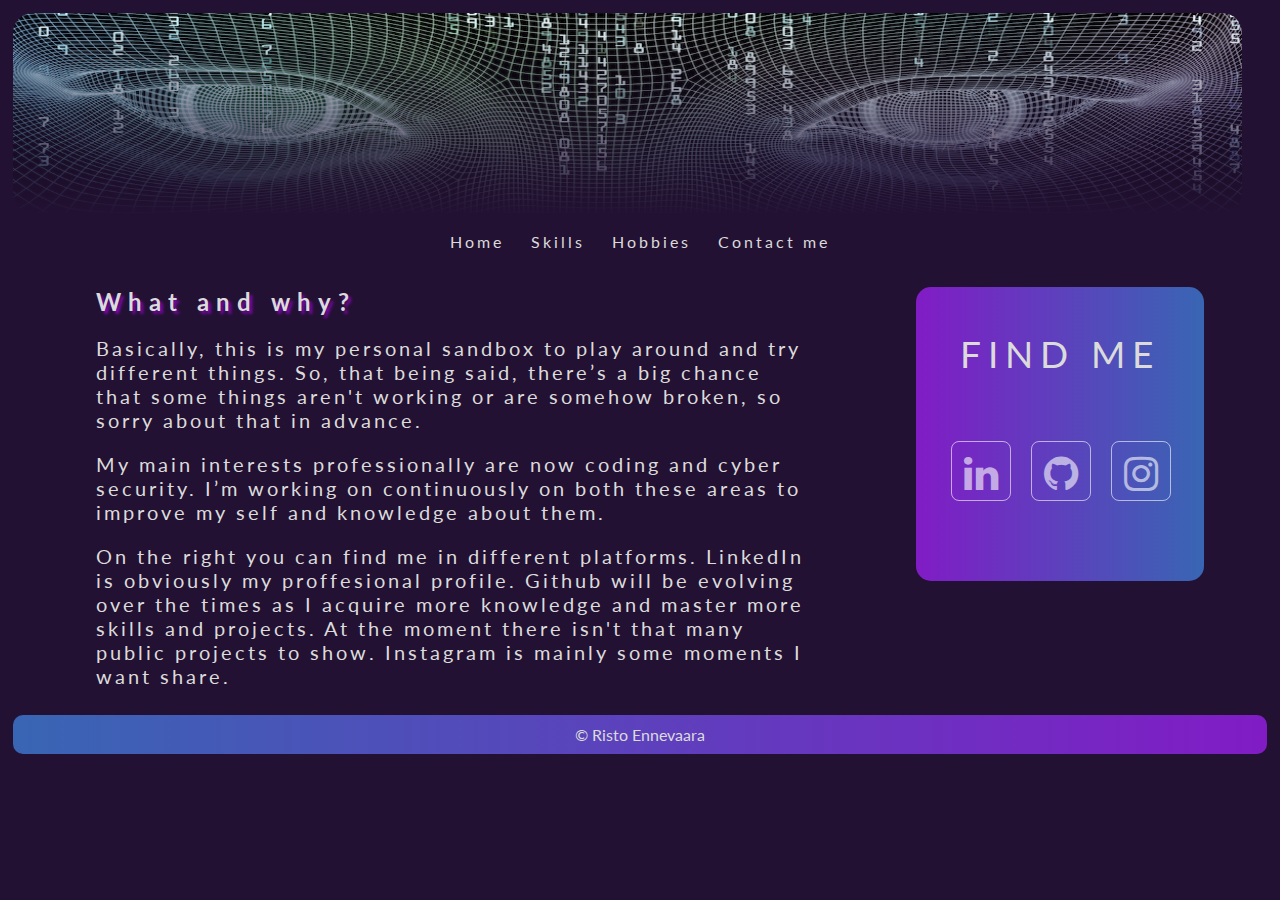
<file: index.html>
<!DOCTYPE html>
<html lang="en">
  <head>
    <meta charset="utf-8">
    <meta name="description" content="Risto Ennevaara portfolio">
    <meta name="keywords" content="portfolio, cyber, coding">
    <meta name="author" content="Risto Ennevara">
    <title>My Portfolio</title>
    <link rel="stylesheet" href="css/styles.css">
    <meta name="viewport" content="width=device-width, initial-scale=1.0">  
    <link rel="shortcut icon" href="images/favicon.ico" type="image/x-icon">
    <link rel="icon" href="images/favicon.ico" type="image/x-icon">
</head>

<!-- 
<script>
  function myFunction() {
     var element = document.body;
     element.classList.toggle("dark-mode");
  }
  </script>
-->
<body>

<div class="fade-img">
  <img src="images/eyes2.png" width="98%" height="200px" alt="Eyes on the matrix-code">
</div>

<div style="overflow:auto">
  <div class="menu">
    <a href="#">Home</a>
    <a href="skills.html">Skills</a>
    <a href="hobbies.html">Hobbies</a>
    <a href="contact.html">Contact me</a>
  <!--   
    <button onclick="myFunction()">Toggle dark mode</button>
  -->
  </div>

  <div class="right">
    <header>FIND ME</header>
   
        <link rel="stylesheet" href="https://maxcdn.bootstrapcdn.com/font-awesome/4.7.0/css/font-awesome.min.css">
<div class="center">
  <div id="social-test">
  <ul class="social">
    <li><a href="https://www.linkedin.com/in/risto-ennevaara-32a93165" target="_blank"><i class="fa fa-linkedin" aria-hidden="true"></i></a></li>
    <li><a href="https://github.com/ristoeee" target="_blank"><i class="fa fa-github" aria-hidden="true"></i></a></li>
    <li><a href="https://www.instagram.com/ristoee/" target="_blank"><i class="fa fa-instagram" aria-hidden="true"></i></a></li>
        

  </ul>
  
  </div>
</div>

    
  </div>
  
  <div class="main">
    <h2>What and why?</h2>
    <p>
      Basically, this is my personal sandbox to play around and try different things. 
      So, that being said, there’s a big chance that some things aren't working or are 
      somehow broken, so sorry about that in advance.
    </p>
    <p>
      My main interests professionally are now coding and cyber security. I’m working 
      on continuously on both these areas to improve my self and knowledge about them. 
    </p>
    <p>
      On the right you can find me in different platforms. LinkedIn is obviously my 
      proffesional profile. Github will be evolving over the times as I acquire more 
      knowledge and master more skills and projects. At the moment there isn't that 
      many public projects to show. Instagram is mainly some moments I want share. 
    </p>

  </div>


</div>

<div class="footer">© Risto Ennevaara</div>

</body>
</html>
</file>
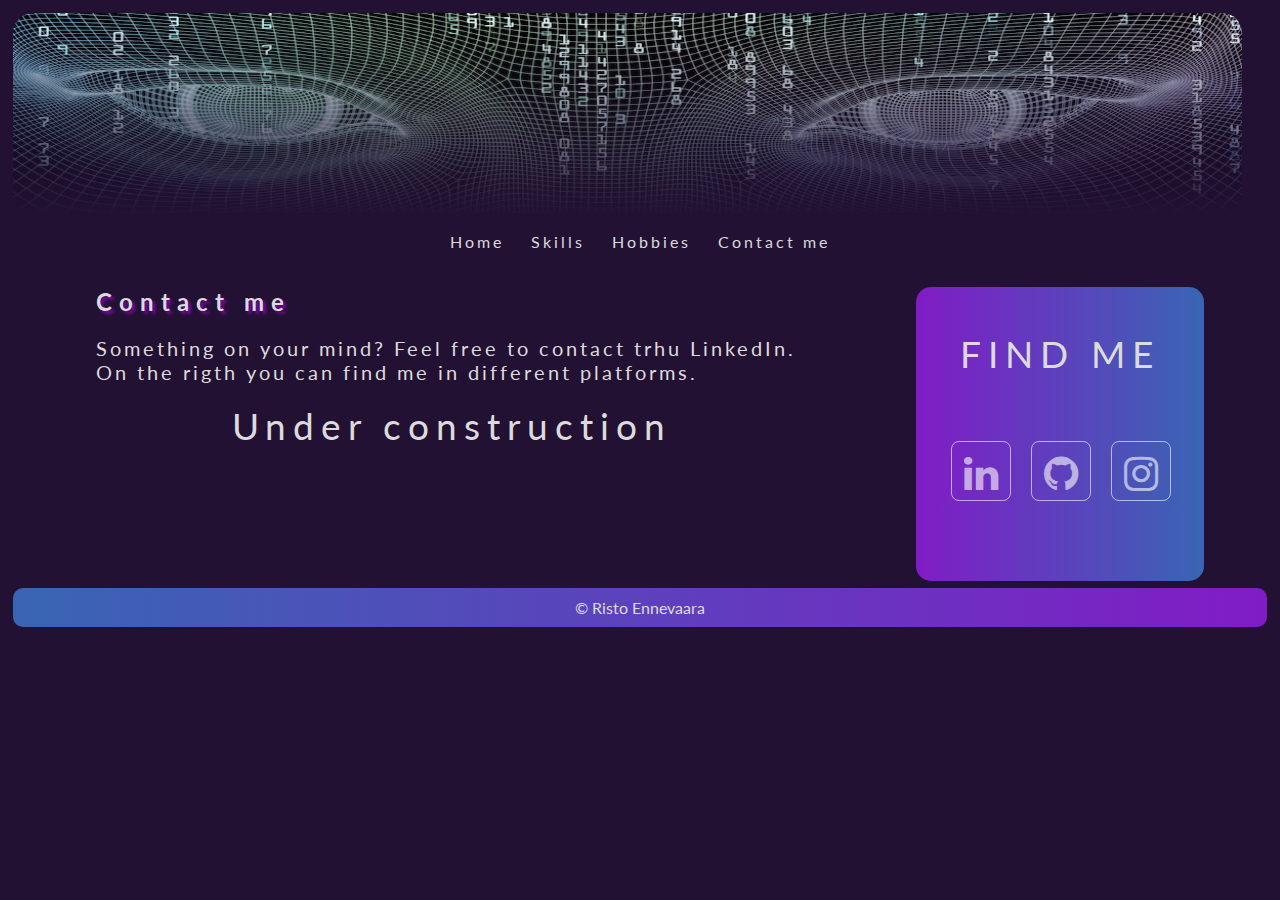
<file: contact.html>
<!DOCTYPE html>
<html lang="en">
  <head>
    <meta charset="utf-8">
    <meta name="description" content="Risto Ennevaara portfolio">
    <meta name="keywords" content="portfolio, cyber, coding">
    <meta name="author" content="Risto Ennevara">
    <title>My Portfolio</title>
    <link rel="stylesheet" href="css/styles.css">
    <meta name="viewport" content="width=device-width, initial-scale=1.0">  
    <link rel="shortcut icon" href="images/favicon.ico" type="image/x-icon">
    <link rel="icon" href="images/favicon.ico" type="image/x-icon">
</head>

<!-- 
<script>
  function myFunction() {
     var element = document.body;
     element.classList.toggle("dark-mode");
  }
  </script>
-->
<body>

<div class="fade-img">
  <img src="images/eyes2.png" width="98%" height="200px" alt="Eyes on the matrix-code">
</div>

<div style="overflow:auto">
  <div class="menu">
    <a href="index.html">Home</a>
    <a href="skills.html">Skills</a>
    <a href="hobbies.html">Hobbies</a>
    <a href="#">Contact me</a>
  <!--   
    <button onclick="myFunction()">Toggle dark mode</button>
  -->
  </div>
  
  <div class="right">
    <header>FIND ME</header>
   
        <link rel="stylesheet" href="https://maxcdn.bootstrapcdn.com/font-awesome/4.7.0/css/font-awesome.min.css">
<div class="center">
  <div id="social-test">
  <ul class="social">
    <li><a href="https://www.linkedin.com/in/risto-ennevaara-32a93165" target="_blank"><i class="fa fa-linkedin" aria-hidden="true"></i></a></li>
    <li><a href="https://github.com/ristoeee" target="_blank"><i class="fa fa-github" aria-hidden="true"></i></a></li>
    <li><a href="https://www.instagram.com/ristoee/" target="_blank"><i class="fa fa-instagram" aria-hidden="true"></i></a></li>
        

  </ul>
  
  </div>
</div>

    
  </div>

  <div class="main">
    <h2>Contact me</h2>
    <p>Something on your mind? Feel free to contact trhu LinkedIn. On the rigth you 
      can find me in different platforms. 
    </p>
    <header>Under construction</header>
<!-- 
    <form id="form" class="topBefore">
            
              <input id="name" type="text" placeholder="NAME">
              <input id="email" type="text" placeholder="E-MAIL">
              <textarea id="message" type="text" placeholder="MESSAGE"></textarea>
      <input id="submit" type="submit" value="Let me know">
      
    </form>
-->
  </div>


</div>

<div class="footer">© Risto Ennevaara</div>

</body>
</html>
</file>
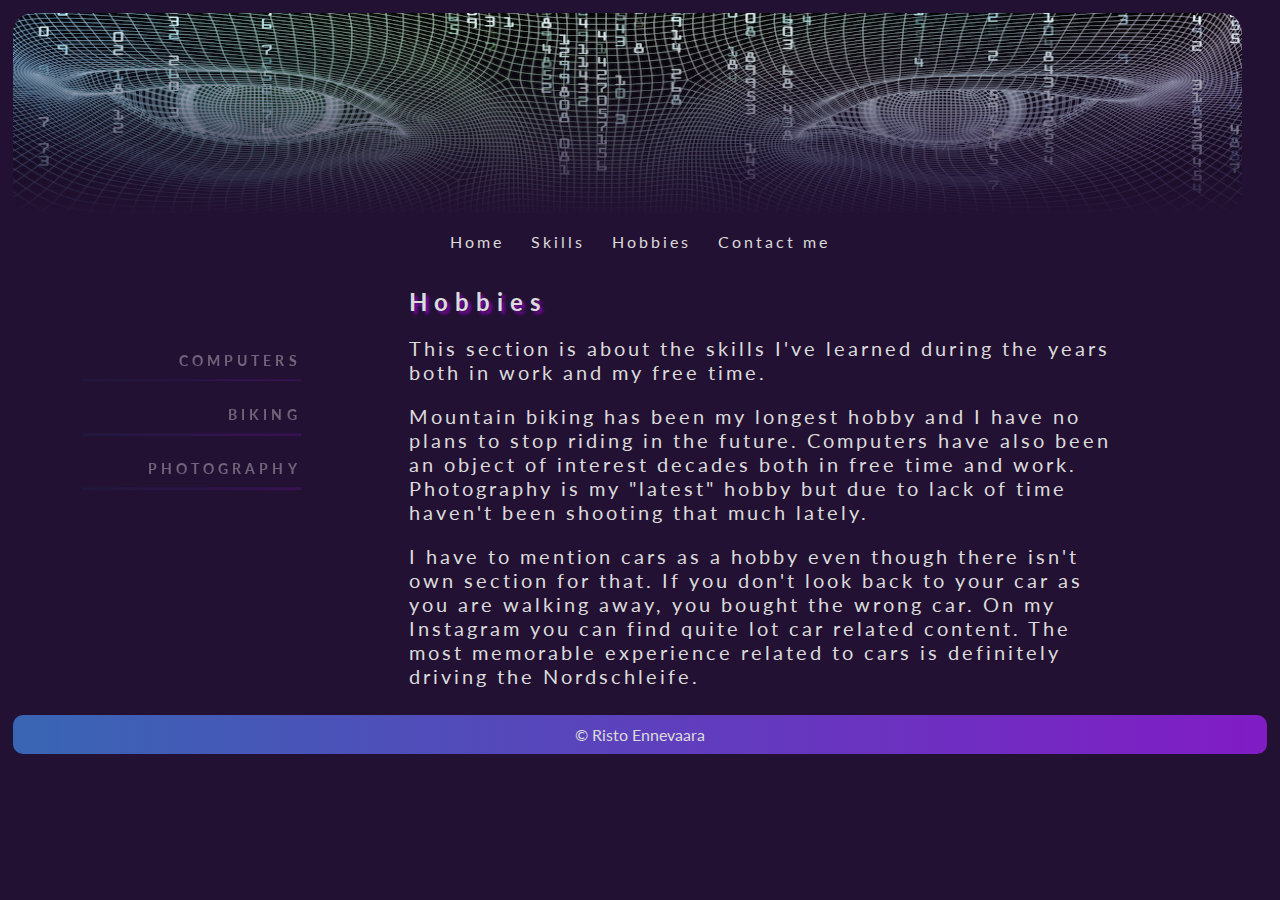
<file: hobbies.html>
<!DOCTYPE html>
<html lang="en">
  <head>
    <meta charset="utf-8">
    <meta name="description" content="Risto Ennevaara portfolio">
    <meta name="keywords" content="portfolio, cyber, coding">
    <meta name="author" content="Risto Ennevara">
    <title>My Portfolio</title>
    <link rel="stylesheet" href="css/styles.css">
    <meta name="viewport" content="width=device-width, initial-scale=1.0">  
    <link rel="shortcut icon" href="images/favicon.ico" type="image/x-icon">
    <link rel="icon" href="images/favicon.ico" type="image/x-icon">
</head>

<!-- 
<script>
  function myFunction() {
     var element = document.body;
     element.classList.toggle("dark-mode");
  }
  </script>
-->
<body>

<div class="fade-img">
  <img src="images/eyes2.png" width="98%" height="200px" alt="Eyes on the matrix-code">
</div>

<div style="overflow:auto">
  <div class="menu">
    <a href="index.html">Home</a>
    <a href="skills.html">Skills</a>
    <a href="hobbies.html">Hobbies</a>
    <a href="contact.html">Contact me</a>
  <!--   
    <button onclick="myFunction()">Toggle dark mode</button>
  -->
  </div>

  <div class="left">
    <aside class="sidebar">
        <nav class="nav">
          <ul>
            <li><a href="hobbies1.html">Computers</a></li>
            <li><a href="hobbies2.html">Biking</a></li>
            <li><a href="hobbies3.html">Photography</a></li>
            
          </ul>
        </nav>
    </aside>
  </div>


  
  
  <div class="main">
    <h2>Hobbies</h2>
    <p>This section is about the skills I've learned during the years both in work and my free time. </p>
    <p>
      Mountain biking has been my longest hobby and I have no plans to stop riding in the future.
      Computers have also been an object of interest decades both in free time and work. Photography
      is my "latest" hobby but due to lack of time haven't been shooting that much lately.
    </p>
    <p>
      I have to mention cars as a hobby even though there isn't own section for that. If you don't 
      look back to your car as you are walking away, you bought the wrong car. On my Instagram you can 
      find quite lot car related content. The most memorable experience related to cars is definitely 
      driving the Nordschleife.
    </p>

    

  </div>



</div>

<div class="footer">© Risto Ennevaara</div>

</body>
</html>
</file>
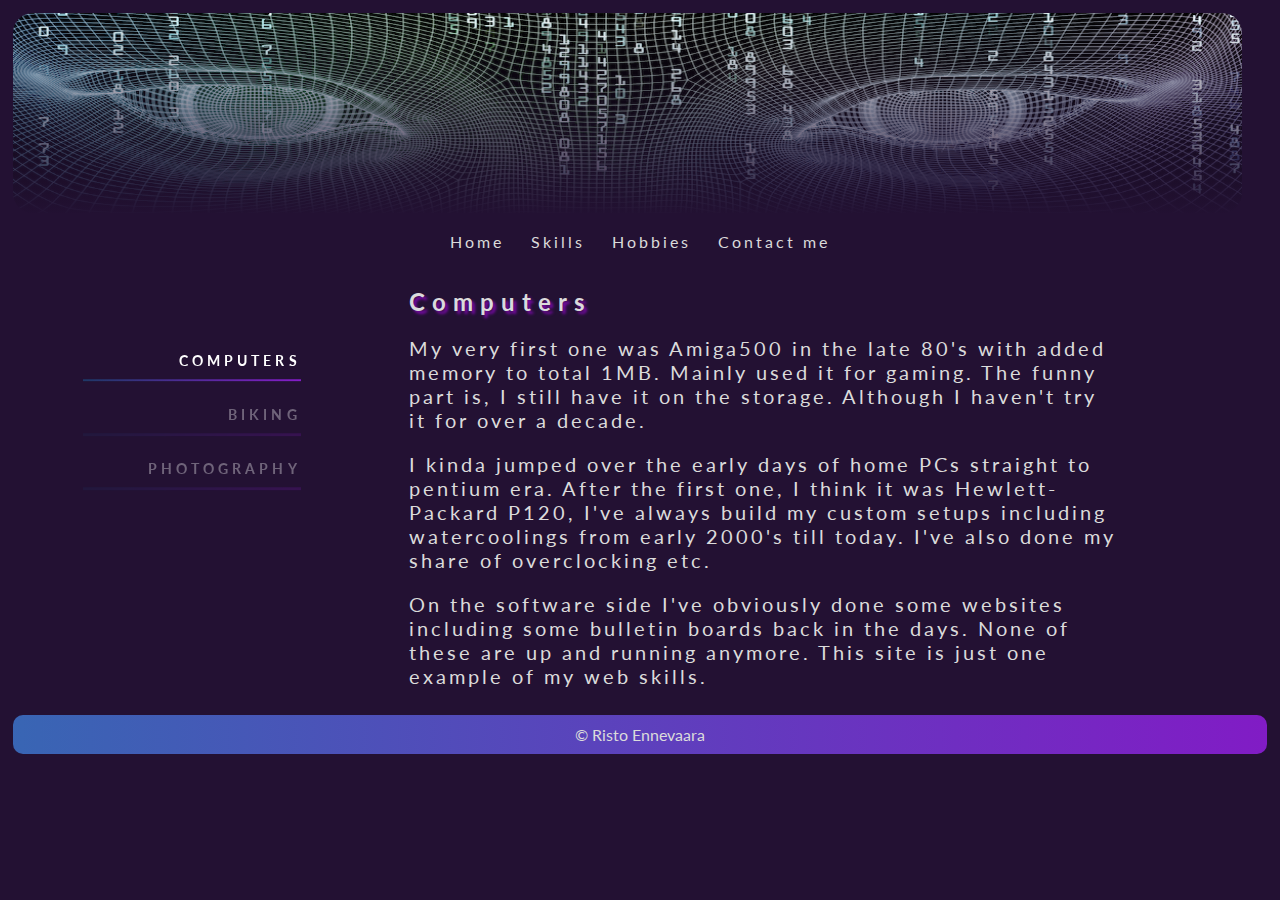
<file: hobbies1.html>
<!DOCTYPE html>
<html lang="en">
  <head>
    <meta charset="utf-8">
    <meta name="description" content="Risto Ennevaara portfolio">
    <meta name="keywords" content="portfolio, cyber, coding">
    <meta name="author" content="Risto Ennevara">
    <title>My Portfolio</title>
    <link rel="stylesheet" href="css/styles.css">
    <meta name="viewport" content="width=device-width, initial-scale=1.0">  
    <link rel="shortcut icon" href="images/favicon.ico" type="image/x-icon">
    <link rel="icon" href="images/favicon.ico" type="image/x-icon">
</head>

<!-- 
<script>
  function myFunction() {
     var element = document.body;
     element.classList.toggle("dark-mode");
  }
  </script>
-->
<body>

<div class="fade-img">
  <img src="images/eyes2.png" width="98%" height="200px" alt="Eyes on the matrix-code">
</div>

<div style="overflow:auto">
  <div class="menu">
    <a href="index.html">Home</a>
    <a href="skills.html">Skills</a>
    <a href="hobbies.html">Hobbies</a>
    <a href="contact.html">Contact me</a>
  <!--   
    <button onclick="myFunction()">Toggle dark mode</button>
  -->
  </div>

  <div class="left">
    <aside class="sidebar">
        <nav class="nav">
          <ul>
            <li class="active"><a href="hobbies1.html">Computers</a></li>
            <li><a href="hobbies2.html">Biking</a></li>
            <li><a href="hobbies3.html">Photography</a></li>
            
          </ul>
        </nav>
    </aside>
  </div>


  
  
  <div class="main">
    <h2>Computers</h2>
    <p>
      My very first one was Amiga500 in the late 80's with added memory to total 1MB. Mainly used 
      it for gaming. The funny part is, I still have it on the storage. Although I haven't try it for 
      over a decade.</p>
    <p>
      I kinda jumped over the early days of home PCs straight to pentium era. After the first one, 
      I think it was Hewlett-Packard P120, I've always build my custom setups including watercoolings from 
      early 2000's till today. I've also done my share of overclocking etc.
       
    </p>
    <p>
      On the software side I've obviously done some websites including some bulletin boards back in 
      the days. None of these are up and running anymore. This site is just one example of my web skills.
      
    </p>

    

  </div>



</div>

<div class="footer">© Risto Ennevaara</div>

</body>
</html>
</file>
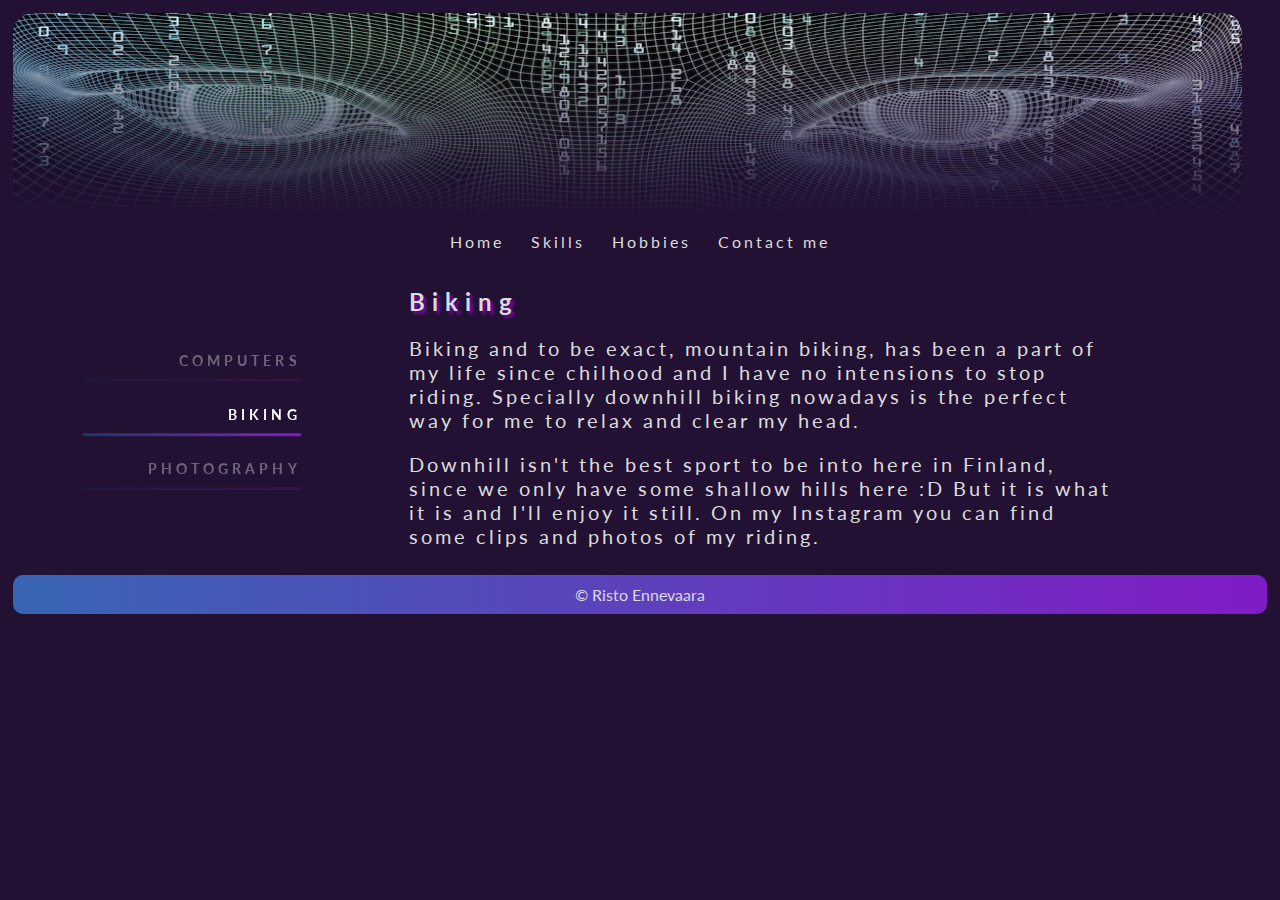
<file: hobbies2.html>
<!DOCTYPE html>
<html lang="en">
  <head>
    <meta charset="utf-8">
    <meta name="description" content="Risto Ennevaara portfolio">
    <meta name="keywords" content="portfolio, cyber, coding">
    <meta name="author" content="Risto Ennevara">
    <title>My Portfolio</title>
    <link rel="stylesheet" href="css/styles.css">
    <meta name="viewport" content="width=device-width, initial-scale=1.0">  
    <link rel="shortcut icon" href="images/favicon.ico" type="image/x-icon">
    <link rel="icon" href="images/favicon.ico" type="image/x-icon">
</head>

<!-- 
<script>
  function myFunction() {
     var element = document.body;
     element.classList.toggle("dark-mode");
  }
  </script>
-->
<body>

<div class="fade-img">
  <img src="images/eyes2.png" width="98%" height="200px" alt="Eyes on the matrix-code">
</div>

<div style="overflow:auto">
  <div class="menu">
    <a href="index.html">Home</a>
    <a href="skills.html">Skills</a>
    <a href="hobbies.html">Hobbies</a>
    <a href="contact.html">Contact me</a>
  <!--   
    <button onclick="myFunction()">Toggle dark mode</button>
  -->
  </div>

  <div class="left">
    <aside class="sidebar">
        <nav class="nav">
          <ul>
            <li><a href="hobbies1.html">Computers</a></li>
            <li class="active"><a href="hobbies2.html">Biking</a></li>
            <li><a href="hobbies3.html">Photography</a></li>
            
          </ul>
        </nav>
    </aside>
  </div>


  
  
  <div class="main">
    <h2>Biking</h2>
    <p>
      Biking and to be exact, mountain biking, has been a part of my life since chilhood and I have 
      no intensions to stop riding. Specially downhill biking nowadays is the perfect way for me 
      to relax and clear my head. 
    </p>
    <p>
      Downhill isn't the best sport to be into here in Finland, since we only have some shallow hills 
      here :D But it is what it is and I'll enjoy it still. On my Instagram you can find some clips 
      and photos of my riding.
    </p>
    <p>

    </p>

    

  </div>



</div>

<div class="footer">© Risto Ennevaara</div>

</body>
</html>
</file>
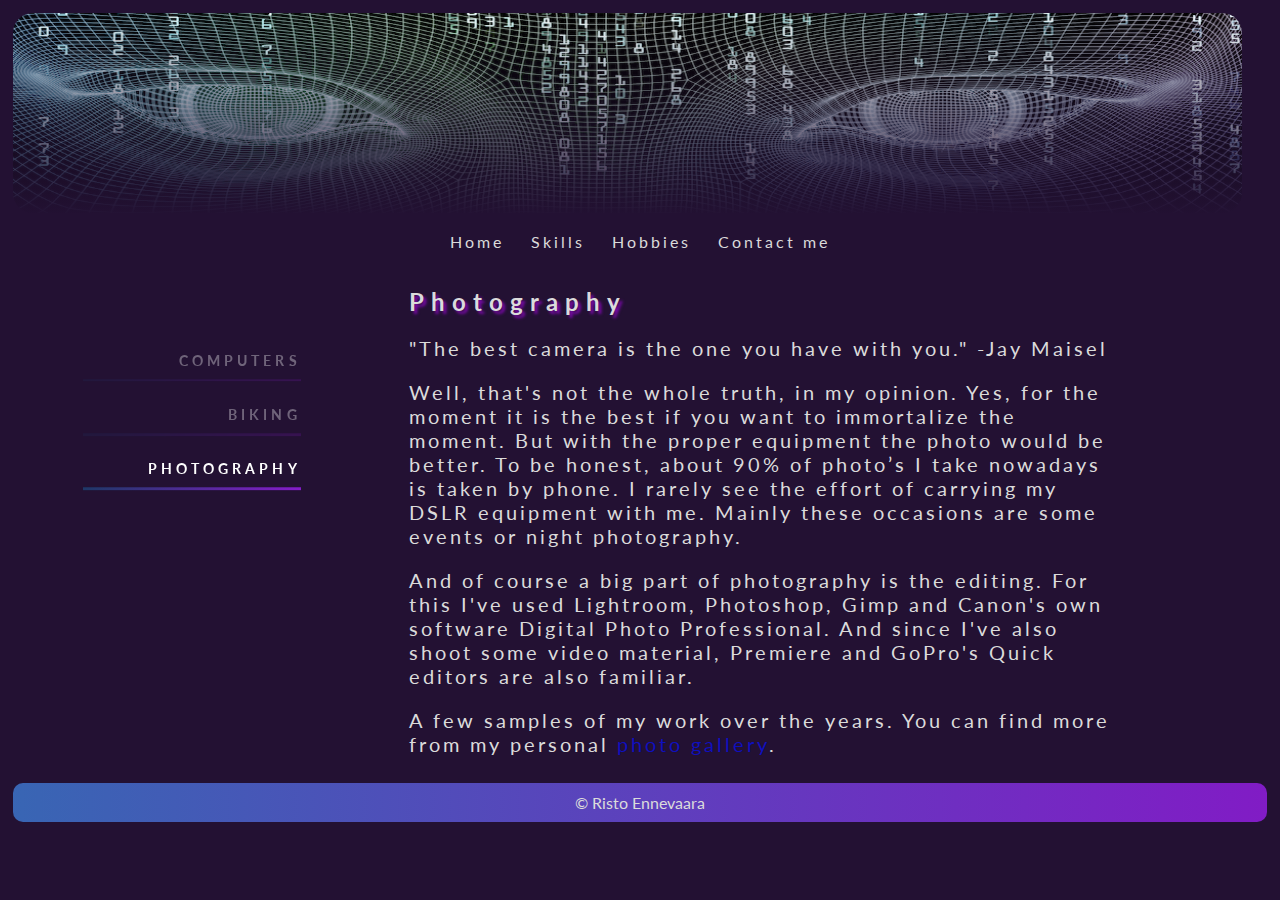
<file: hobbies3.html>
<!DOCTYPE html>
<html lang="en">
  <head>
    <meta charset="utf-8">
    <meta name="description" content="Risto Ennevaara portfolio">
    <meta name="keywords" content="portfolio, cyber, coding">
    <meta name="author" content="Risto Ennevara">
    <title>My Portfolio</title>
    <link rel="stylesheet" href="css/styles.css">
    <meta name="viewport" content="width=device-width, initial-scale=1.0">  
    <link rel="shortcut icon" href="images/favicon.ico" type="image/x-icon">
    <link rel="icon" href="images/favicon.ico" type="image/x-icon">
</head>

<!-- 
<script>
  function myFunction() {
     var element = document.body;
     element.classList.toggle("dark-mode");
  }
  </script>
-->
<body>

<div class="fade-img">
  <img src="images/eyes2.png" width="98%" height="200px" alt="Eyes on the matrix-code">
</div>

<div style="overflow:auto">
  <div class="menu">
    <a href="index.html">Home</a>
    <a href="skills.html">Skills</a>
    <a href="hobbies.html">Hobbies</a>
    <a href="contact.html">Contact me</a>
  <!--   
    <button onclick="myFunction()">Toggle dark mode</button>
  -->
  </div>

  <div class="left">
    <aside class="sidebar">
        <nav class="nav">
          <ul>
            <li><a href="hobbies1.html">Computers</a></li>
            <li><a href="hobbies2.html">Biking</a></li>
            <li class="active"><a href="hobbies3.html">Photography</a></li>
            
          </ul>
        </nav>
    </aside>
  </div>


  
  
  <div class="main">
    <h2>Photography</h2>
    <p style="quote">
      "The best camera is the one you have with you." -Jay Maisel</p>
    <p>
      Well, that's not the whole truth, in my opinion. Yes, for the 
      moment it is the best if you want to immortalize the moment. 
      But with the proper equipment the photo would be better.  
      To be honest, about 90% of photo’s I take nowadays is taken by phone. 
      I rarely see the effort of carrying my DSLR equipment with me. Mainly 
      these occasions are some events or night photography.
    </p>
    <p>
      And of course a big part of photography is the editing. For this I've used 
      Lightroom, Photoshop, Gimp and Canon's own software Digital Photo
      Professional. And since I've also shoot some video material, Premiere and GoPro's Quick
      editors are also familiar.
    </p>
    <p>
      A few samples of my work over the years. 
      You can find more from my personal <a href="https://ristoee.kuvat.fi/kuvat/" target="_blank">photo gallery</a>. 
    </p>

    

  </div>



</div>

<div class="footer">© Risto Ennevaara</div>

</body>
</html>
</file>
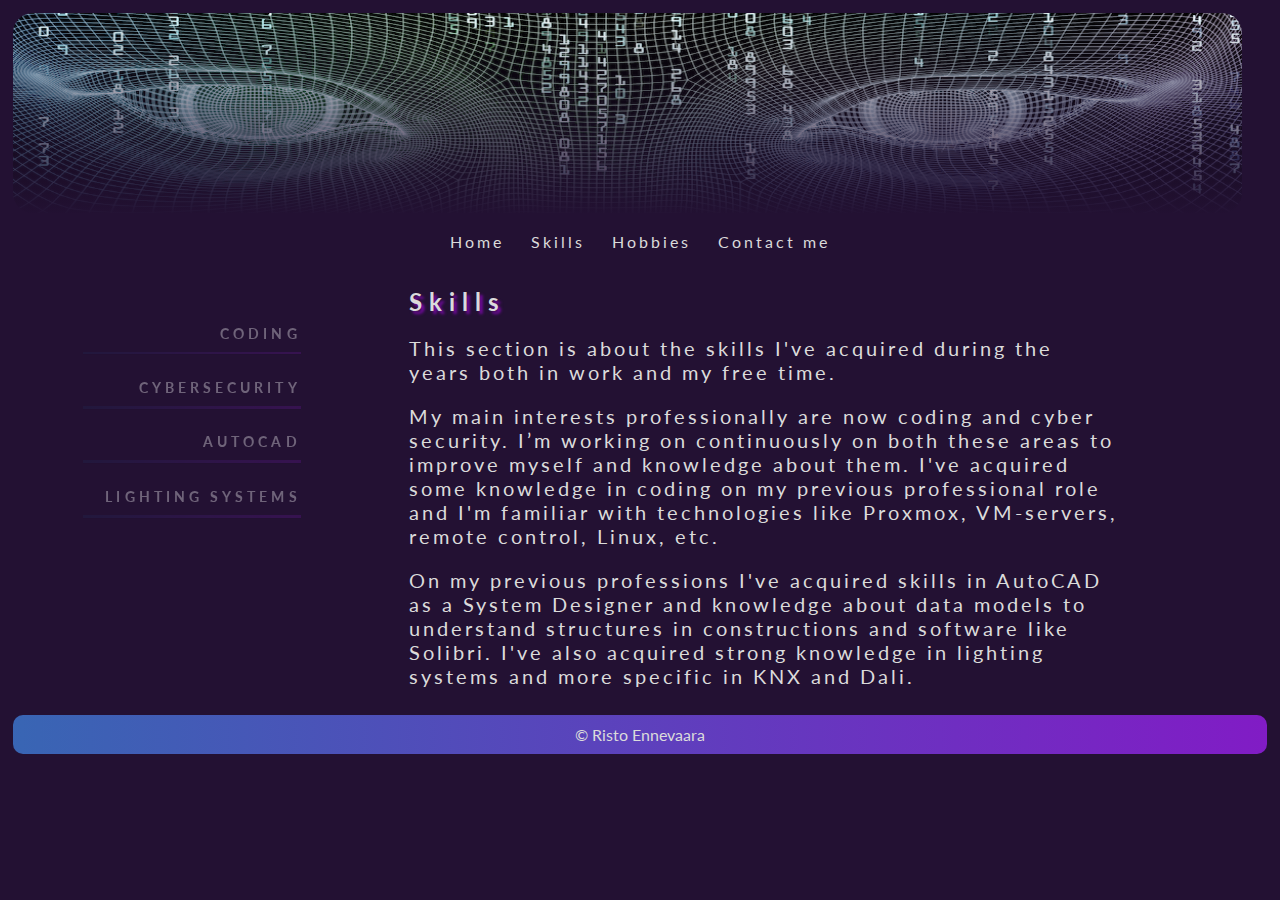
<file: skills.html>
<!DOCTYPE html>
<html lang="en">
  <head>
    <meta charset="utf-8">
    <meta name="description" content="Risto Ennevaara portfolio">
    <meta name="keywords" content="portfolio, cyber, coding">
    <meta name="author" content="Risto Ennevara">
    <title>My Portfolio</title>
    <link rel="stylesheet" href="css/styles.css">
    <meta name="viewport" content="width=device-width, initial-scale=1.0">  
    <link rel="shortcut icon" href="images/favicon.ico" type="image/x-icon">
    <link rel="icon" href="images/favicon.ico" type="image/x-icon">
</head>

<!-- 
<script>
  function myFunction() {
     var element = document.body;
     element.classList.toggle("dark-mode");
  }
  </script>
-->
<body>

<div class="fade-img">
  <img src="images/eyes2.png" width="98%" height="200px" alt="Eyes on the matrix-code">
</div>

<div style="overflow:auto">
  <div class="menu">
    <a href="index.html">Home</a>
    <a href="skills.html">Skills</a>
    <a href="hobbies.html">Hobbies</a>
    <a href="contact.html">Contact me</a>
  <!--   
    <button onclick="myFunction()">Toggle dark mode</button>
  -->
  </div>

  <div class="left">
    <aside class="sidebar">
        <nav class="nav">
          <ul>
            <li><a href="skills1.html">Coding</a></li>
            <li><a href="skills2.html">Cybersecurity</a></li>
            <li><a href="skills3.html">AutoCAD</a></li>
            <li><a href="skills4.html">Lighting Systems</a></li>
          </ul>
        </nav>
    </aside>
  </div>


  
  
  <div class="main">
    <h2>Skills</h2>
    <p>
      This section is about the skills I've acquired during the years both in work 
      and my free time. 
    </p>
    <p>
      My main interests professionally are now coding and cyber security. I’m working 
      on continuously on both these areas to improve myself and knowledge about them. 
      I've acquired some knowledge in coding on my previous professional role and I'm familiar
      with technologies like Proxmox, VM-servers, remote control, Linux, etc. 
    </p>
    <p>
      On my previous professions I've acquired skills in AutoCAD as a System Designer
      and knowledge about data models to understand structures in constructions and 
      software like Solibri. I've also acquired strong knowledge in lighting systems
      and more specific in KNX and Dali.
    </p>

    

  </div>



</div>

<div class="footer">© Risto Ennevaara</div>

</body>
</html>
</file>
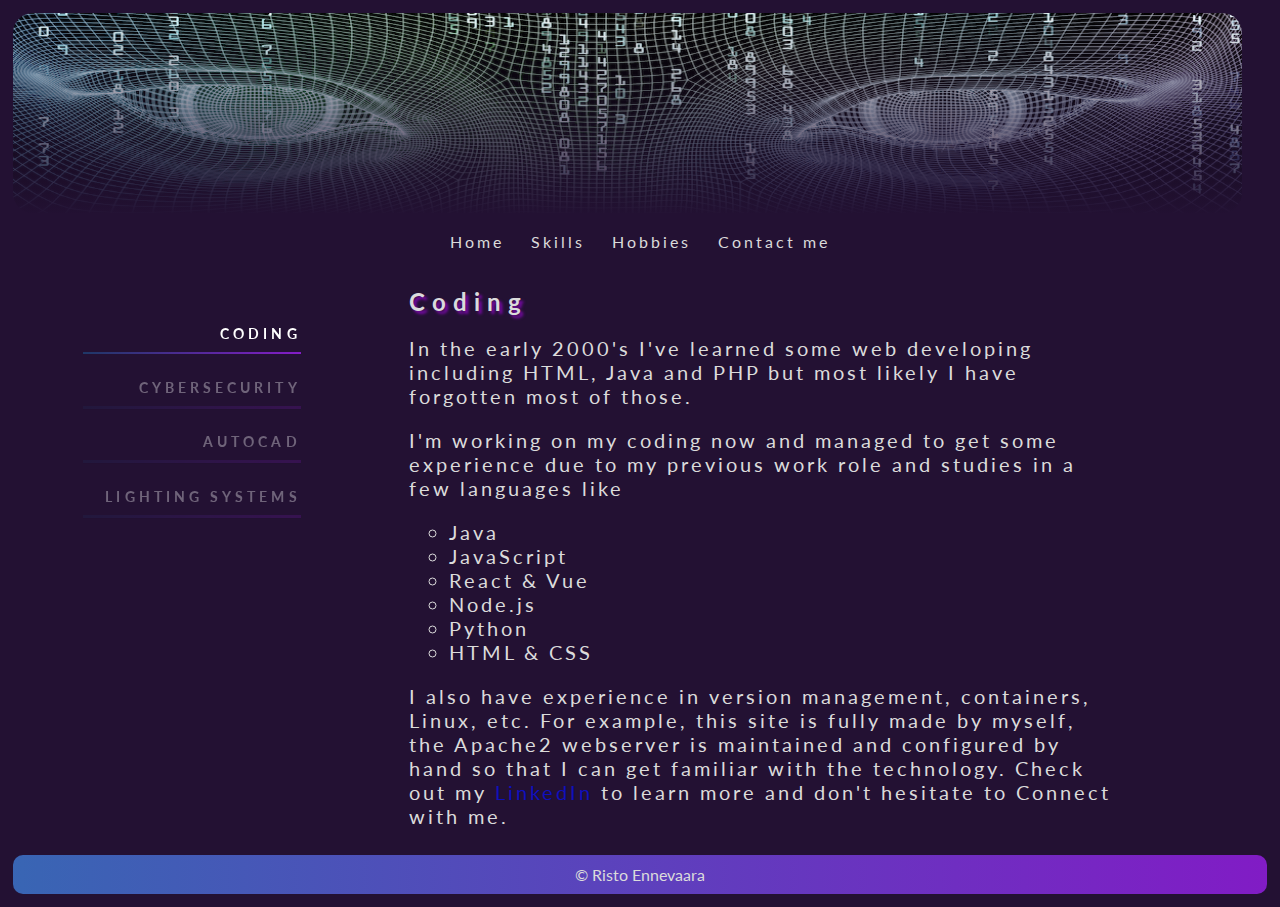
<file: skills1.html>
<!DOCTYPE html>
<html lang="en">
    <head>
      <meta charset="utf-8">
      <meta name="description" content="Risto Ennevaara portfolio">
      <meta name="keywords" content="portfolio, cyber, coding">
      <meta name="author" content="Risto Ennevara">
      <title>My Portfolio</title>
      <link rel="stylesheet" href="css/styles.css">
      <meta name="viewport" content="width=device-width, initial-scale=1.0">  
      <link rel="shortcut icon" href="images/favicon.ico" type="image/x-icon">
      <link rel="icon" href="images/favicon.ico" type="image/x-icon">
  </head>
  
  <!-- 
  <script>
    function myFunction() {
       var element = document.body;
       element.classList.toggle("dark-mode");
    }
    </script>
  -->
  <body>
  
  <div class="fade-img">
    <img src="images/eyes2.png" width="98%" height="200px" alt="Eyes on the matrix-code">
  </div>
  
  <div style="overflow:auto">
    <div class="menu">
      <a href="index.html">Home</a>
      <a href="skills.html">Skills</a>
      <a href="hobbies.html">Hobbies</a>
      <a href="contact.html">Contact me</a>
    <!--   
      <button onclick="myFunction()">Toggle dark mode</button>
    -->
    </div>
  
    <div class="left">
      <aside class="sidebar">
          <nav class="nav">
            <ul>
              <li class="active"><a href="#">Coding</a></li>
              <li><a href="skills2.html">Cybersecurity</a></li>
              <li><a href="skills3.html">AutoCAD</a></li>
              <li><a href="skills4.html">Lighting Systems</a></li>
            </ul>
          </nav>
      </aside>
    </div>
  
  
    
    
    <div class="main">
      <h2>Coding</h2>
      <p>
        In the early 2000's I've learned some web developing including HTML, Java and PHP 
        but most likely I have forgotten most of those.
      </p>
      <p>
        I'm working on my coding now and managed to get some experience due to my previous work role and studies 
        in a few languages like 
      </p>
      <ul class="list" style="list-style-type:circle;">
        <li>Java</li>
        <li>JavaScript</li>
        <li>React & Vue</li>
        <li>Node.js</li>
        <li>Python</li>
        <li>HTML & CSS</li>
      </ul>
      <p>
        I also have experience in version management, containers, Linux, etc. For example, this site is 
        fully made by myself, the Apache2 webserver is maintained and configured by hand so that I can get 
        familiar with the technology. Check out my 
        <a href="https://www.linkedin.com/in/risto-ennevaara-32a93165" target="_blank">LinkedIn</a> 
        to learn more and don't hesitate to Connect with me.
      </p>
  
      
  
    </div>
  
  
  
  </div>
  
  <div class="footer">© Risto Ennevaara</div>
  
  </body>
  </html>
</file>
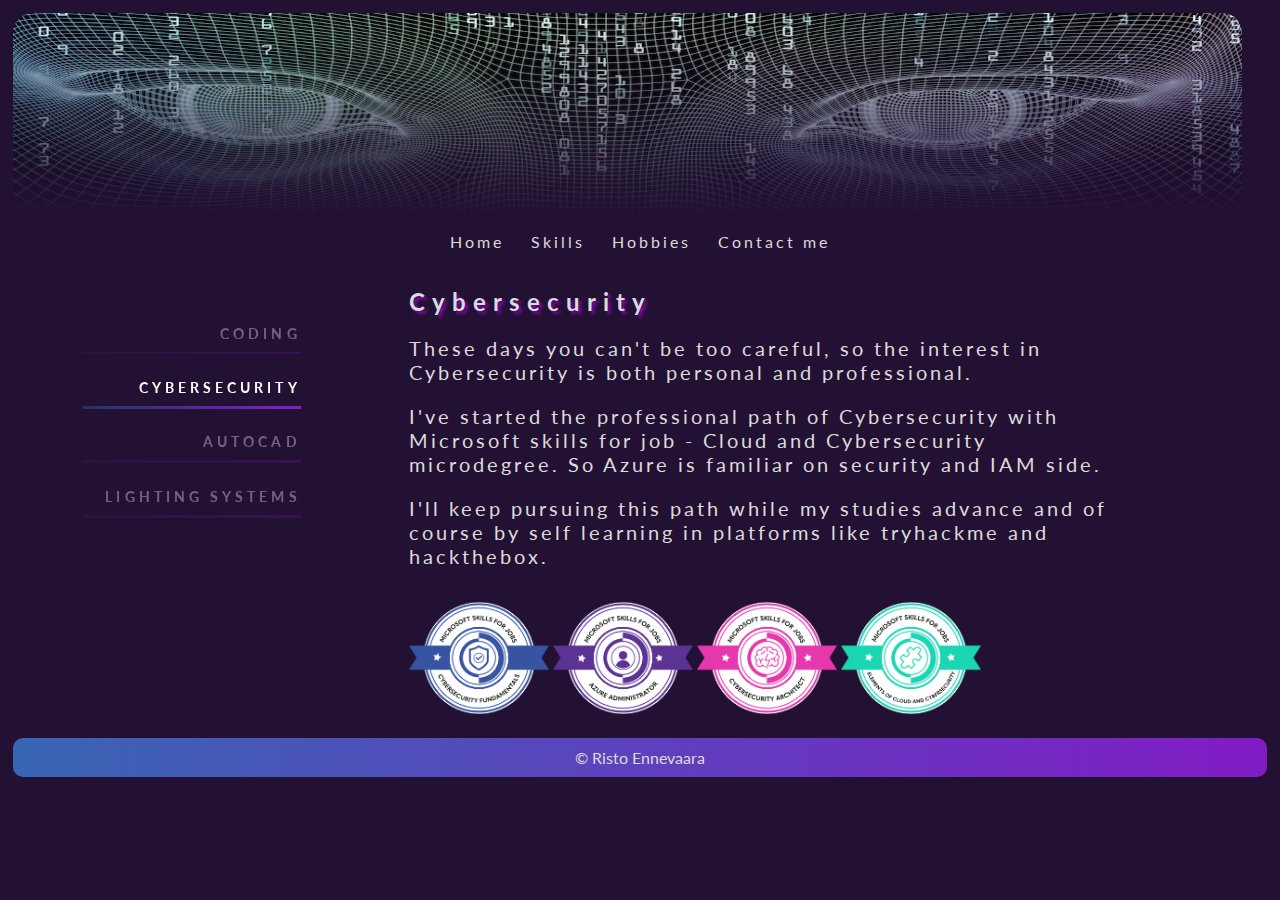
<file: skills2.html>
<!DOCTYPE html>
<html lang="en">
    <head>
      <meta charset="utf-8">
      <meta name="description" content="Risto Ennevaara portfolio">
      <meta name="keywords" content="portfolio, cyber, coding">
      <meta name="author" content="Risto Ennevara">
      <title>My Portfolio</title>
      <link rel="stylesheet" href="css/styles.css">
      <meta name="viewport" content="width=device-width, initial-scale=1.0">  
      <link rel="shortcut icon" href="images/favicon.ico" type="image/x-icon">
      <link rel="icon" href="images/favicon.ico" type="image/x-icon">
  </head>
  
  <!-- 
  <script>
    function myFunction() {
       var element = document.body;
       element.classList.toggle("dark-mode");
    }
    </script>
  -->
  <body>
  
  <div class="fade-img">
    <img src="images/eyes2.png" width="98%" height="200px" alt="Eyes on the matrix-code">
  </div>
  
  <div style="overflow:auto">
    <div class="menu">
      <a href="index.html">Home</a>
      <a href="skills.html">Skills</a>
      <a href="hobbies.html">Hobbies</a>
      <a href="contact.html">Contact me</a>
    <!--   
      <button onclick="myFunction()">Toggle dark mode</button>
    -->
    </div>
  
    <div class="left">
      <aside class="sidebar">
          <nav class="nav">
            <ul>
              <li><a href="skills1.html">Coding</a></li>
              <li class="active"><a href="skills2.html">Cybersecurity</a></li>
              <li><a href="skills3.html">AutoCAD</a></li>
              <li><a href="skills4.html">Lighting Systems</a></li>
            </ul>
          </nav>
      </aside>
    </div>
  
  
    
    
    <div class="main">
      <h2>Cybersecurity</h2>
      <p>These days you can't be too careful, so the interest in Cybersecurity is both personal and 
        professional. 
      </p>
      <p>
        I've started the professional path of Cybersecurity with Microsoft skills for job - Cloud and Cybersecurity
        microdegree. So Azure is familiar on security and IAM side. 
      </p>
      <p>
        I'll keep pursuing this path while my studies advance and of course by self learning in platforms like 
        tryhackme and hackthebox. 
      </p>
  
      <img class="badge" src="images/kamk-cybersecurity-fundamentals-badge.png">
      <img class="badge" src="images/kamk-azure-administrator-badge.png">
      <img class="badge" src="images/kamk-cybersecurity-architect-badge.png">
      <img class="badge" src="images/kamk-elements-of-cloud-and-cybersecurity-badge.png">
  
    </div>
  
  
  
  </div>
  
  <div class="footer">© Risto Ennevaara</div>
  
  </body>
  </html>
</file>
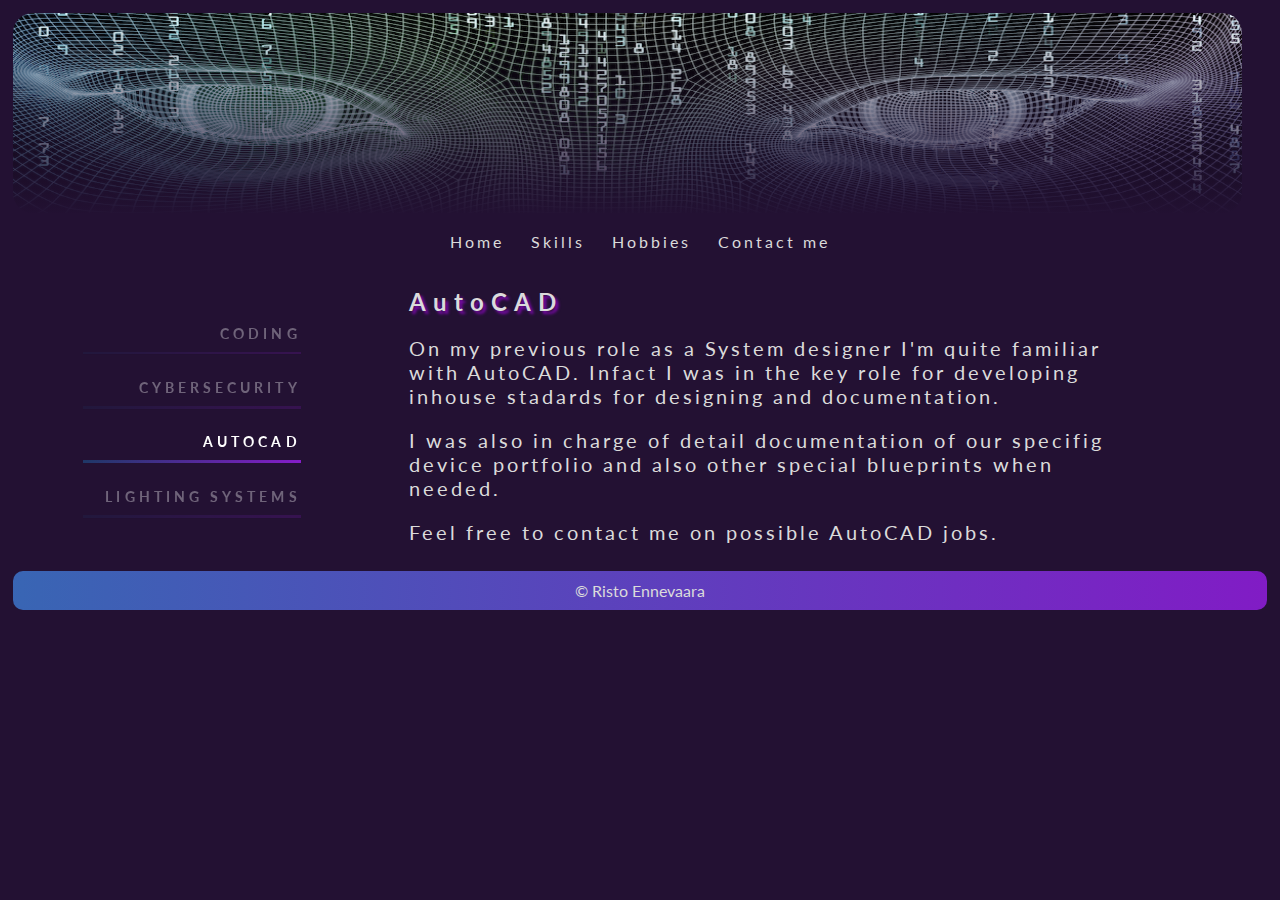
<file: skills3.html>
<!DOCTYPE html>
<html lang="en">
    <head>
      <meta charset="utf-8">
      <meta name="description" content="Risto Ennevaara portfolio">
      <meta name="keywords" content="portfolio, cyber, coding">
      <meta name="author" content="Risto Ennevara">
      <title>My Portfolio</title>
      <link rel="stylesheet" href="css/styles.css">
      <meta name="viewport" content="width=device-width, initial-scale=1.0">  
      <link rel="shortcut icon" href="images/favicon.ico" type="image/x-icon">
      <link rel="icon" href="images/favicon.ico" type="image/x-icon">
  </head>
  
  <!-- 
  <script>
    function myFunction() {
       var element = document.body;
       element.classList.toggle("dark-mode");
    }
    </script>
  -->
  <body>
  
  <div class="fade-img">
    <img src="images/eyes2.png" width="98%" height="200px" alt="Eyes on the matrix-code">
  </div>
  
  <div style="overflow:auto">
    <div class="menu">
      <a href="index.html">Home</a>
      <a href="skills.html">Skills</a>
      <a href="hobbies.html">Hobbies</a>
      <a href="contact.html">Contact me</a>
    <!--   
      <button onclick="myFunction()">Toggle dark mode</button>
    -->
    </div>
  
    <div class="left">
      <aside class="sidebar">
          <nav class="nav">
            <ul>
              <li><a href="skills1.html">Coding</a></li>
              <li><a href="skills2.html">Cybersecurity</a></li>
              <li class="active"><a href="skills3.html">AutoCAD</a></li>
              <li><a href="skills4.html">Lighting Systems</a></li>
            </ul>
          </nav>
      </aside>
    </div>
  
  
    
    
    <div class="main">
      <h2>AutoCAD</h2>
      <p>
        On my previous role as a System designer I'm quite familiar with AutoCAD. 
        Infact I was in the key role for developing inhouse stadards for designing and 
        documentation. 
      </p>
      <p>
        I was also in charge of detail documentation of our specifig device portfolio and also 
        other special blueprints when needed. 
      </p>
      <p>
        Feel free to contact me on possible AutoCAD jobs.
      </p>
  
      
  
    </div>
  
  
  
  </div>
  
  <div class="footer">© Risto Ennevaara</div>
  
  </body>
  </html>
</file>
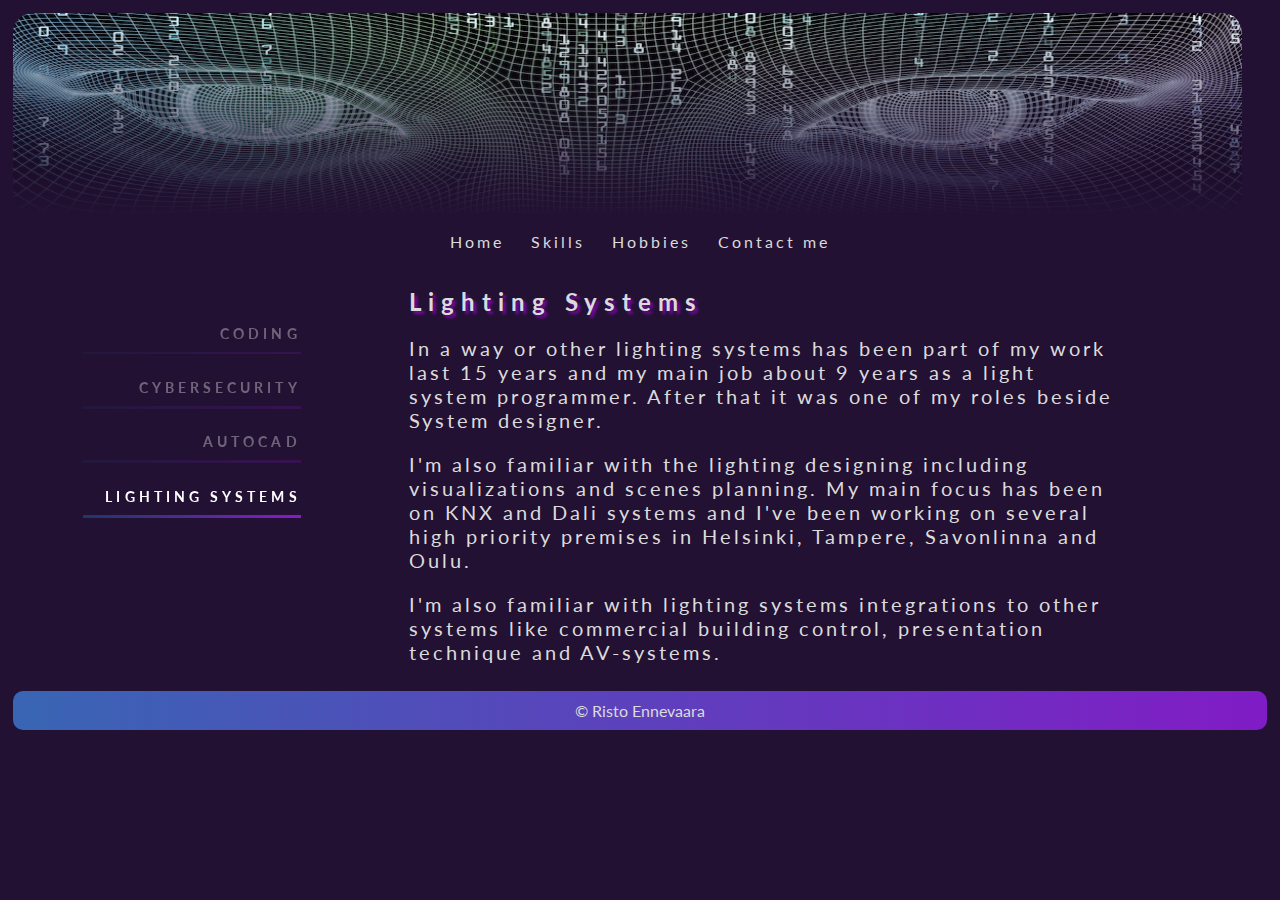
<file: skills4.html>
<!DOCTYPE html>
<html lang="en">
    <head>
      <meta charset="utf-8">
      <meta name="description" content="Risto Ennevaara portfolio">
      <meta name="keywords" content="portfolio, cyber, coding">
      <meta name="author" content="Risto Ennevara">
      <title>My Portfolio</title>
      <link rel="stylesheet" href="css/styles.css">
      <meta name="viewport" content="width=device-width, initial-scale=1.0">  
      <link rel="shortcut icon" href="images/favicon.ico" type="image/x-icon">
      <link rel="icon" href="images/favicon.ico" type="image/x-icon">
  </head>
  
  <!-- 
  <script>
    function myFunction() {
       var element = document.body;
       element.classList.toggle("dark-mode");
    }
    </script>
  -->
  <body>
  
  <div class="fade-img">
    <img src="images/eyes2.png" width="98%" height="200px" alt="Eyes on the matrix-code">
  </div>
  
  <div style="overflow:auto">
    <div class="menu">
      <a href="index.html">Home</a>
      <a href="skills.html">Skills</a>
      <a href="hobbies.html">Hobbies</a>
      <a href="contact.html">Contact me</a>
    <!--   
      <button onclick="myFunction()">Toggle dark mode</button>
    -->
    </div>
  
    <div class="left">
      <aside class="sidebar">
          <nav class="nav">
            <ul>
              <li><a href="skills1.html">Coding</a></li>
              <li><a href="skills2.html">Cybersecurity</a></li>
              <li><a href="skills3.html">AutoCAD</a></li>
              <li class="active"><a href="skills4.html">Lighting Systems</a></li>
            </ul>
          </nav>
      </aside>
    </div>
  
  
    
    
    <div class="main">
      <h2>Lighting Systems</h2>
      <p>
        In a way or other lighting systems has been part of my work last 15 years and my 
        main job about 9 years as a light system programmer. After that it was one of my 
        roles beside System designer. 
      </p>
      <p>
        I'm also familiar with the lighting designing including visualizations and scenes 
        planning. My main focus has been on KNX and Dali systems and I've been working on several 
        high priority premises in Helsinki, Tampere, Savonlinna and Oulu.
      </p>
      <p>
        I'm also familiar with lighting systems integrations to other systems like commercial
        building control, presentation technique and AV-systems.
      </p>
  
      
  
    </div>
  
  
  
  </div>
  
  <div class="footer">© Risto Ennevaara</div>
  
  </body>
  </html>
</file>
<file: css/styles.css>
@import url(https://fonts.googleapis.com/css?family=Lato:100,300,400);

body {
    padding: 5px;
    background-color: rgb(35, 17, 51); 
   
    color: rgb(219, 219, 219);
    font-family: Lato;
  }
  
  .dark-mode {
    background-color: rgb(97, 81, 112);
    color: rgb(218, 218, 218);
  }
  
  h1 {
    
    text-align: center;
    text-shadow: 3px 3px 3px #9d06d8b9;
    letter-spacing: 7px;
  }

  h2 {
    
    text-align: left;
    text-shadow: 3px 3px 3px #9d06d8b9;
    letter-spacing: 7px;
  }

  h3 {
    
    text-align: center;
    text-shadow: 3px 3px 3px #9d06d8b9;
    letter-spacing: 7px;
  }
  
  p {
    
    letter-spacing: 3px;
    font-size: 20px;
  }

  .quote {
    font-style: italic;
  }

  .list {
    letter-spacing: 3px;
    font-size: 20px;
  }

  img {
    border-radius: 20px;
  }

  .badge {
    height: 140px;
    width: 140px;
  }

* {
  box-sizing: border-box;
}


.fade-img {
  position: relative;
   
}

.fade-img:after {
  content:""; 
  position: absolute; 
  bottom: 0;
  left: 0;
  right: 0;
  background: linear-gradient(to bottom, rgba(35, 17, 51,0) 0%,rgba(35, 17, 51,1) 100%);
  
  height: 100%;  
}

.menu {
  float: center;
  text-align: center;
  letter-spacing: 3px;
  position: relative;
  text-decoration: none;
  max-width: 100%;
  margin: 1em 0;
}

.menu a {
  background-color: rgb(35, 17, 51);
  padding: 10px;
  margin-top: 7px;
  color: rgb(218, 218, 218);
  transition: opacity 0.4s ease;
  -webkit-backface-visibility: hidden;
  backface-visibility: hidden;
  position: relative;
  text-decoration: none;
  color: rgb(218, 218, 218); 
  
}

.menu a:hover,
.menu a:focus {
  opacity: 1; 
}

.menu a:hover ~ .menu a:not(:hover),
.menu a:focus ~ .menu a:not(:focus) {
  opacity: 0.4; /* not working for some reason */
}

.menu a:before,
.menu a:after {
  content: "";
  transition: 0.4s all ease;
  -webkit-backface-visibility: hidden;
  backface-visibility: hidden;
  position: absolute;
  color: rgb(218, 218, 218);
}

.menu a:before {
  top: -0.25em;
}
.menu a:after {
  bottom: -0.25em;
}
.menu a:before,
.menu a:after {
  height: 2px;
  width: 0;
  background: rgb(218, 218, 218);
}

.menu a:before {
  left: 0;
}
.menu a:after {
  right: 0;
}
.menu a:hover:before,
.menu a:hover:after {
  width: 100%;
}


.main a {
  position: relative;
  text-decoration: none;
  color: rgb(15, 15, 190);
}

.main a::before {
  content: '';
  position: absolute;
  width: 100%;
  height: 2px;
  border-radius: 2px;
  background-color: #c82dce;
  bottom: 0;
  right: 0;
  
  transform-origin: right;
  transform: scaleX(0);
  transition: transform .3s ease-in-out;
}

.main a:hover::before {
  transform-origin: left;
  transform: scaleX(1);
}

.main a:visited {
  color: #c82dce;
}

.main {
  float: left;
  margin-left: 5%;
  width: 60%;
  padding: 0 20px;
}

.right {
  background-image: linear-gradient(to left, #438ff3ab, #a620ffb7);
  float: right;
  width: 23%;
  padding: 2%;
  margin-top: 20px;
  margin-right: 5%;
  text-align: center;
  border-radius: 15px;
  }

.left {
    
  float: left;
  width: 25%;
  padding: 5px;
  margin-top: 50px; 
  }

  .sidebar {
    position: fixed;
    width: 24%;
    height: 40vh;
    float: left;
    font-size: 0.85em;
  }
      
  .nav {
    position: relative;
    margin: 0 8%;
    text-align: right;
    top: 80px;
    transform: translateY(-50%);
    font-weight: bold;
  }
      
  .nav ul {
    list-style: none;
  }
      
  .nav ul li {
    position: relative;
    margin: 1em 0;
  }
      
  .nav ul li a {
    line-height: 3em;
    text-transform: uppercase;
    text-decoration: none;
    letter-spacing: 0.3em;
    color: rgba(255, 255, 255, 0.35);
    display: block;
    transition: all ease-out 300ms;
  }
      
  .nav ul li.active a {
    color: white;
  }
      
  .nav ul li:not(.active)::after {
    opacity: 0.2;
  }
      
  .nav ul li:not(.active):hover a {
    color: rgba(255, 255, 255, 0.75);
  }
      
  .nav ul li::after {
    content: '';
    position: absolute;
    width: 100%;
    height: 0.2em;
    background: black;
    left: 0;
    bottom: 0;
    background-image: linear-gradient(to right, #4c8aff67, #9b22ebda);
  }
    
.footer {
  /*background-color:#711979; */
  background-image: linear-gradient(to right, #438ff3ab, #a620ffb7);
  float: bottom;
  max-width: 100%;
  text-align:center;
  padding:10px;
  margin-top:7px;
  border-radius: 10px;
}

@media only screen and (max-width: 800px) {
  /* For mobile phones: */
  .left, .sidebar, .nav {
    width: 60%;
    margin-top: 30px;
  }
  .main {
    margin-top: 250px;
  }
  .main, .right {
    width: 80%;
    align-content: center;
  }

}

/* Contact form */

@import url(https://fonts.googleapis.com/css?family=Lato:100,300,400);

input::-webkit-input-placeholder, textarea::-webkit-input-placeholder {
  color: #aca49c;
  font-size: 0.875em;
}

input:focus::-webkit-input-placeholder, textarea:focus::-webkit-input-placeholder {
  color: #bbb5af;
}

input::-moz-placeholder, textarea::-moz-placeholder {
  color: #aca49c;
  font-size: 0.875em;
}

input:focus::-moz-placeholder, textarea:focus::-moz-placeholder {
  color: #bbb5af;
}

input::placeholder, textarea::placeholder {
  color: #aca49c;
  font-size: 0.875em;
}

input:focus::placeholder, textarea::focus:placeholder {
  color: #bbb5af;
}

input::-ms-placeholder, textarea::-ms-placeholder {
  color: #aca49c;
  font-size: 0.875em;
}

input:focus::-ms-placeholder, textarea:focus::-ms-placeholder {
  color: #bbb5af;
}

/* on hover placeholder */

input:hover::-webkit-input-placeholder, textarea:hover::-webkit-input-placeholder {
  color: #e2dedb;
  font-size: 0.875em;
}

input:hover:focus::-webkit-input-placeholder, textarea:hover:focus::-webkit-input-placeholder {
  color: #cbc6c1;
}

input:hover::-moz-placeholder, textarea:hover::-moz-placeholder {
  color: #e2dedb;
  font-size: 0.875em;
}

input:hover:focus::-moz-placeholder, textarea:hover:focus::-moz-placeholder {
  color: #cbc6c1;
}

input:hover::placeholder, textarea:hover::placeholder {
  color: #e2dedb;
  font-size: 0.875em;
}

input:hover:focus::placeholder, textarea:hover:focus::placeholder {
  color: #cbc6c1;
}

input:hover::placeholder, textarea:hover::placeholder {
  color: #e2dedb;
  font-size: 0.875em;
}

input:hover:focus::-ms-placeholder, textarea:hover::focus:-ms-placeholder {
  color: #cbc6c1;
}

header {
  position: relative;
  margin: 20px 0 25px 0;
  font-size: 2.3em;
  text-align: center;
  letter-spacing: 7px;
}

#form {
  position: relative;
  width: 550px;
  margin: 50px auto 100px auto;
}

input {
  font-family: 'Lato', sans-serif;
  font-size: 0.875em;
  width: 500px;
  height: 50px;
  padding: 0px 15px 0px 15px;
  
  background: transparent;
  outline: none;
  color: #726659;
  
  border: solid 1px #b3aca7;
  border-bottom: none;
  
  transition: all 0.3s ease-in-out;
  -webkit-transition: all 0.3s ease-in-out;
  -moz-transition: all 0.3s ease-in-out;
  -ms-transition: all 0.3s ease-in-out;
}

input:hover {
  background: #640b8d;
  color: rgb(218, 218, 218);
}

textarea {
  width: 500px;
  max-width: 500px;
  min-width: 500px;
  height: 110px;
  max-height: 300px;
  min-height: 110px;
  padding: 15px;
  
  background: transparent;
  outline: none;
  
  color: #726659;
  font-family: 'Lato', sans-serif;
  font-size: 0.875em;
  
  border: solid 1px #b3aca7;
  
  transition: all 0.3s ease-in-out;
  -webkit-transition: all 0.3s ease-in-out;
  -moz-transition: all 0.3s ease-in-out;
  -ms-transition: all 0.3s ease-in-out;
}

textarea:hover {
  background: #640b8d;
  color: rgb(218, 218, 218);
}

#submit {
  width: 500px;
  
  padding: 0;
  margin: 0px 0px 0px 0px;
  
  font-family: 'Lato', sans-serif;
  font-size: 1.2em;
  color: rgb(218, 218, 218);
  
  outline:none;
  cursor: pointer;
  
  border: solid 1px #b3aca7;
  border-top: none;
}

#submit:hover {
  color: rgb(218, 218, 218);
}

@import url(https://fonts.googleapis.com/css?family=Open+Sans:400);

/* social media */

#social-test {
  display: table-cell;
  vertical-align: middle;
  text-align: center;
  font-size: 40px;
  .social {
    padding-left: 0px;
    
  }
  li {
    display: inline-block;
    
  }
  li a {
    color: rgba(256, 256, 256, 0.6);
    border-radius: 8px;
    list-style-type: none;
    display: inline-block;
    width: 60px;
    height: 60px;
    line-height: 60px;
    padding: 1%;
    border: 1px solid rgba(256, 256, 256, 0.6);
    cursor: pointer;
    margin-left: 10px;
    margin-bottom: 15px;
    transition: ease .3s;
    &:hover {
      color: rgba(256, 256, 256, 1);
      border: 1px solid rgba(256, 256, 256, 1);
    }
  }
}

.social:hover > li {
  opacity: 0.5;
}

.social:hover > li:hover {
  opacity: 1;
}
</file>
